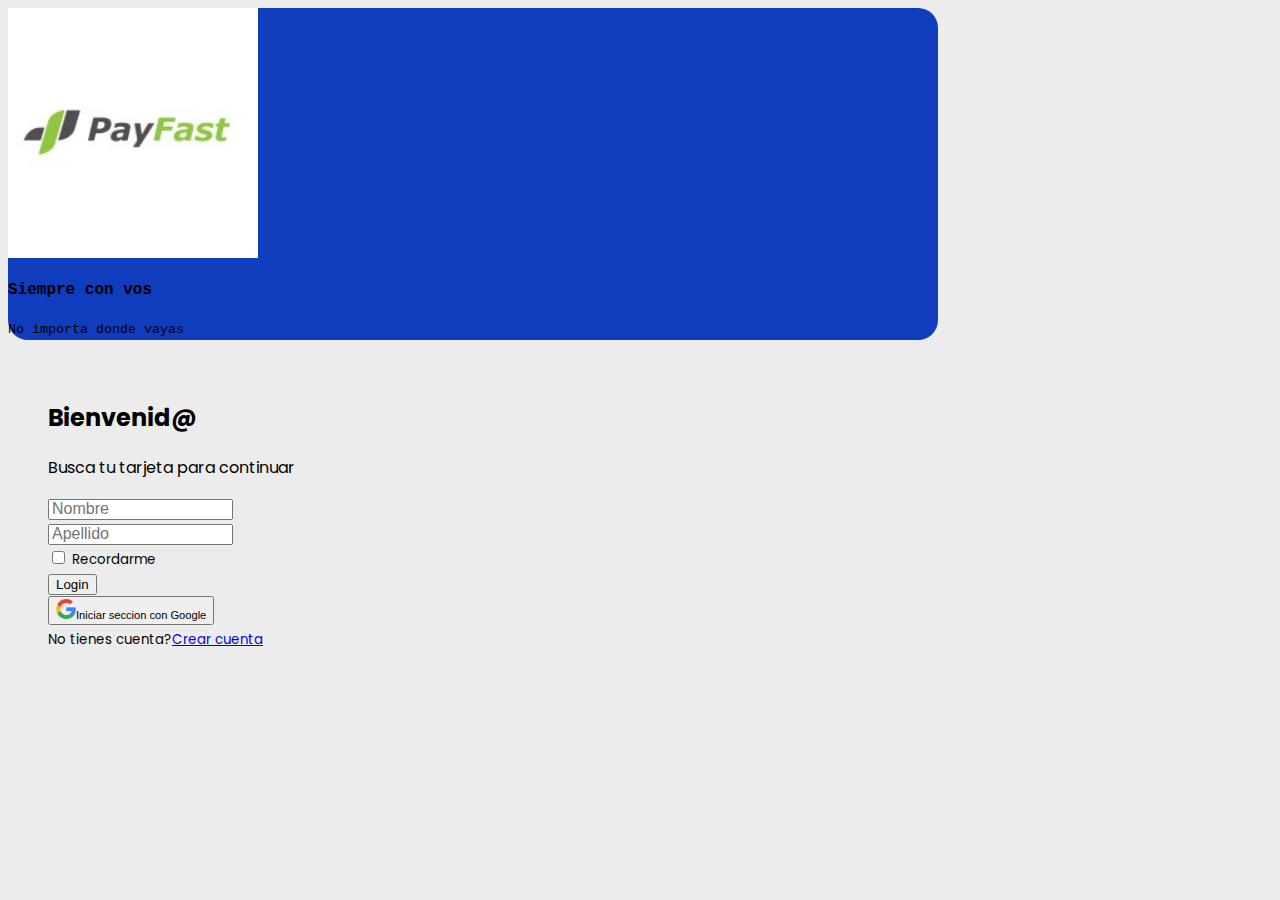
<file: Paginas/iniciar-seccion.html>
<!DOCTYPE html>
<html lang="en">

<head>
    <meta charset="UTF-8">
    <meta http-equiv="X-UA-Compatible" content="IE=edge">
    <meta name="viewport" content="width=device-width, initial-scale=1.0">
    <link href="https://cdn.jsdelivr.net/npm/bootstrap@5.1.3/dist/css/bootstrap.min.css" rel="stylesheet"
        integrity="sha384-1BmE4kWBq78iYhFldvKuhfTAU6auU8tT94WrHftjDbrCEXSU1oBoqyl2QvZ6jIW3" crossorigin="anonymous">
    <link rel="stylesheet" href="../stylesheets/iniciar-seccion.css">
    <title>Login</title>
</head>

<body>

    <!----------------------- Main Container -------------------------->

    <div class="container d-flex justify-content-center align-items-center min-vh-100">

        <!----------------------- Login Container -------------------------->

        <div class="row border rounded-5 p-3 bg-white shadow box-area">

            <!--------------------------- Left Box ----------------------------->

            <div class="col-md-6 rounded-4 d-flex justify-content-center align-items-center flex-column left-box"
                style="background: #103cbe;">
                <div class="featured-image mb-3">
                    <img src="../img/payfast.jpg" class="img-fluid" style="width: 250px;">
                </div>
                <p class="text-white fs-2" style="font-family: 'Courier New', Courier, monospace; font-weight: 600;">
                    Siempre con vos</p>
                <small class="text-white text-wrap text-center"
                    style="width: 17rem;font-family: 'Courier New', Courier, monospace;">No importa donde vayas</small>
            </div>

            <!-------------------- ------ Right Box ---------------------------->

            <div class="col-md-6 right-box">
                <div class="row align-items-center">
                    <div class="header-text mb-4">
                        <h2>Bienvenid@</h2>
                        <p>Busca tu tarjeta para continuar</p>
                    </div>
                    <div class="input-group mb-3">
                        <input type="text" class="form-control form-control-lg bg-light fs-6" placeholder="Nombre"
                            id="nombre">
                    </div>
                    <div class="input-group mb-1">
                        <input type="text" class="form-control form-control-lg bg-light fs-6" placeholder="Apellido"
                            id="apellido">
                    </div>
                    <div class="input-group mb-5 d-flex justify-content-between">
                        <div class="form-check">
                            <input type="checkbox" class="form-check-input" id="formCheck">
                            <label for="formCheck"
                                class="form-check-label text-secondary"><small>Recordarme</small></label>
                        </div>
                    </div>
                    <div class="input-group mb-3">
                        <button class="btn btn-lg btn-primary w-100 fs-6" onclick="comprobar()">Login</button>
                    </div>
                    <div class="input-group mb-3">
                        <button class="btn btn-lg btn-light w-100 fs-6"><img src="../img/google.png" style="width:20px"
                                class="me-2"><small>Iniciar seccion con Google</small></button>
                    </div>
                    <div class="row">
                        <small>No tienes cuenta?<a href="../Paginas/wizard.html">Crear cuenta</a></small>
                    </div>
                </div>
            </div>

        </div>
    </div>

</body>

<script>
    function comprobar() {
        const nombreGuardado = localStorage.getItem('nombre') || undefined
        const apellidoGuardado = localStorage.getItem('apellido') || undefined
        const nombre = document.getElementById('nombre').value
        const apellido = document.getElementById('apellido').value

        console.log(nombreGuardado, nombre)
        if (nombreGuardado === undefined) {
            alert('No encontramos una tarjeta con sus datos')
        } else if (nombre.toLowerCase() === nombreGuardado.toLowerCase() && apellido.toLowerCase() === apellidoGuardado.toLowerCase()) {
            window.location.href = '../Paginas/CrearTarjeta.html'
        } else {
            alert('No encontramos una tarjeta con sus datos')
        }
    }
</script>

</html>
</file>
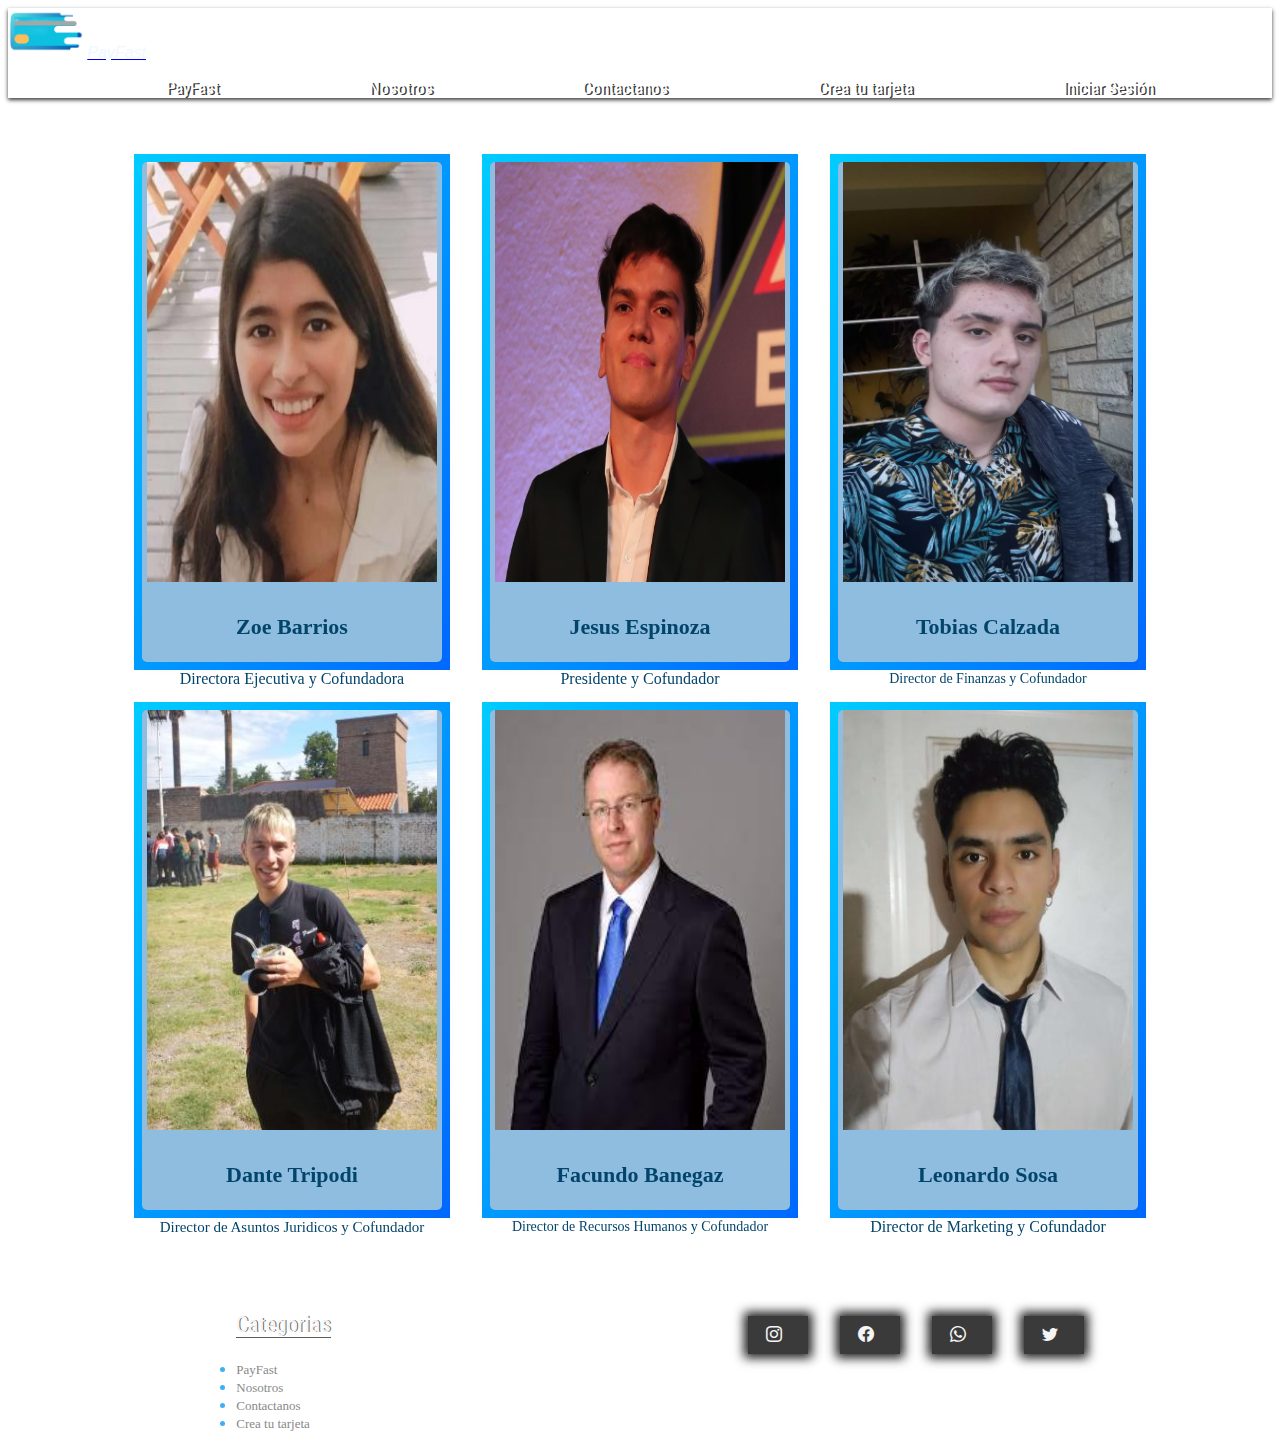
<file: Paginas/Nosotros.html>
<!DOCTYPE html>
<html lang="es">

<head>
  <meta charset="UTF-8">
  <meta name="viewport" content="width=device-width, initial-scale=1" />
  <link href="https://cdn.jsdelivr.net/npm/bootstrap@5.3.0-alpha1/dist/css/bootstrap.min.css" rel="stylesheet"
    integrity="sha384-GLhlTQ8iRABdZLl6O3oVMWSktQOp6b7In1Zl3/Jr59b6EGGoI1aFkw7cmDA6j6gD" crossorigin="anonymous">
  <script src="https://cdn.jsdelivr.net/npm/bootstrap@5.3.0-alpha1/dist/js/bootstrap.bundle.min.js"
    integrity="sha384-w76AqPfDkMBDXo30jS1Sgez6pr3x5MlQ1ZAGC+nuZB+EYdgRZgiwxhTBTkF7CXvN"
    crossorigin="anonymous"></script>

  <link rel="stylesheet" href="../stylesheets/Nosotros.css">
  <link href="../stylesheets/navbar.css" rel="stylesheet">
  <link rel="stylesheet" href="https://cdn.jsdelivr.net/npm/bootstrap-icons@1.10.4/font/bootstrap-icons.css">
  <script id="chatbot" src="//code.tidio.co/rmrbclyzdim7codhspawc2ibbikkh6cm.js" async></script>
  <title>Nuestro personal</title>
</head>

<body>

  <div id="navbar"></div>


  <div class="cards">

    <div class="card card1">

      <div class="card">
        <div class="content">
          <div class="front">
            <div class="animate-bg">

              <img src="../img/zoe.jpg" id="img-card1" height="420px" width="290px">

              <div class="container">
                <p class="font-weight-bold blue-text" style="font-size: 22px; font-weight: bold;">Zoe Barrios</p>
                <p class="font-weight-bold blue-text" style="font-size: 16px">Directora Ejecutiva y Cofundadora</p>
              </div>
            </div>
          </div>
          <div class="back card-body">

            <h4 class="font-weight-bold mb-0">About me</h4>
            <hr>
            <p style="font-size: 14px; font-style: italic;">
              Estudiante de programación en la UTN. En esta empresa me desempeño como coordinadora general del
              desarrollo</p>
            <hr>
            <!-- Social Icons -->
            <ul class="list-inline py-2" style="position: absolute; margin-top: 220px; margin-left: 18px;">
              <li class="list-inline-item"><a class="p-2 fa-lg fb-ic" href="https://es-la.facebook.com/" target="_blank"
                  rel="noopener noreferrer"><i class="bi bi-facebook" style="font-size: 2rem"></i></a>
              </li>
              <li class="list-inline-item"><a class="p-2 fa-lg tw-ic" href="https://twitter.com/?lang=es"
                  target="_blank" rel="noopener noreferrer"><i class="bi bi-twitter" style="font-size: 2rem"></i></a>
              </li>
              <li class="list-inline-item"><a class="p-2 fa-lg ig-ic" href="https://www.instagram.com/" target="_blank"
                  rel="noopener noreferrer"><i class="bi bi-instagram" style="font-size: 2rem"></i></a></li>
              <li class="list-inline-item"><a class="p-2 fa-lg li-ic" href="https://ar.linkedin.com/" target="_blank"
                  rel="noopener noreferrer"><i class="bi bi-linkedin" style="font-size: 2rem"></i></a></li>
            </ul>

          </div>
        </div>
      </div>

    </div>

    <div class="card card2">

      <div class="card">
        <div class="content">
          <div class="front">

            <div class="animate-bg">

              <img src="../img/jesus.jpg" id="img-card1" height="420px" width="290px">

              <p class="font-weight-bold blue-text" style="font-size: 22px; font-weight: bold;">Jesus Espinoza</p>
              <p class="font-weight-bold blue-text" style="font-size: 16px">Presidente y Cofundador</p>
            </div>

          </div>
          <div class="back card-body">

            <h4 class="font-weight-bold mb-0">About me</h4>
            <hr>
            <p style="font-size: 14px; font-style: italic;">
              Estudiante de programación web en HTML, CSS, Javascript.
              Actualemente me encuentro estudiando Analista de Sistemas.</p>
            <hr>
            <!-- Social Icons -->
            <ul class="list-inline py-2" style="position: absolute; margin-top: 190px; margin-left: 18px;">
              <li class="list-inline-item"><a class="p-2 fa-lg fb-ic" href="https://es-la.facebook.com/" target="_blank"
                  rel="noopener noreferrer"><i class="bi bi-facebook" style="font-size: 2rem"></i></a>
              </li>
              <li class="list-inline-item"><a class="p-2 fa-lg tw-ic" href="https://twitter.com/?lang=es"
                  target="_blank" rel="noopener noreferrer"><i class="bi bi-twitter" style="font-size: 2rem"></i></a>
              </li>
              <li class="list-inline-item"><a class="p-2 fa-lg ig-ic" href="https://www.instagram.com/" target="_blank"
                  rel="noopener noreferrer"><i class="bi bi-instagram" style="font-size: 2rem"></i></a></li>
              <li class="list-inline-item"><a class="p-2 fa-lg li-ic" href="https://ar.linkedin.com/" target="_blank"
                  rel="noopener noreferrer"><i class="bi bi-linkedin" style="font-size: 2rem"></i></a></li>
            </ul>

          </div>
        </div>
      </div>


    </div>


    <div class="card card3">

      <div class="card">
        <div class="content">
          <div class="front">

            <div class="animate-bg">

              <img src="../img/tobias.png" id="img-card1" height="420px" width="290px">

              <p class="font-weight-bold blue-text" style="font-size: 22px; font-weight: bold;">Tobias Calzada</p>
              <p class="font-weight-bold blue-text" style="font-size: 14px">Director de Finanzas y
                Cofundador</p>
            </div>

          </div>
          <div class="back card-body">

            <h4 class="font-weight-bold mb-0">About me</h4>
            <hr>
            <p style="font-size: 14px; font-style: italic;">
              Estudiante de programación en Html, CSS, Javascript y React.</p>
            <hr>
            <!-- Social Icons -->
            <ul class="list-inline py-2" style="position: absolute; margin-top: 250px; margin-left: 18px;">
              <li class="list-inline-item"><a class="p-2 fa-lg fb-ic" href="https://es-la.facebook.com/" target="_blank"
                  rel="noopener noreferrer"><i class="bi bi-facebook" style="font-size: 2rem"></i></a>
              </li>
              <li class="list-inline-item"><a class="p-2 fa-lg tw-ic" href="https://twitter.com/?lang=es"
                  target="_blank" rel="noopener noreferrer"><i class="bi bi-twitter" style="font-size: 2rem"></i></a>
              </li>
              <li class="list-inline-item"><a class="p-2 fa-lg ig-ic" href="https://www.instagram.com/" target="_blank"
                  rel="noopener noreferrer"><i class="bi bi-instagram" style="font-size: 2rem"></i></a></li>
              <li class="list-inline-item"><a class="p-2 fa-lg li-ic" href="https://ar.linkedin.com/" target="_blank"
                  rel="noopener noreferrer"><i class="bi bi-linkedin" style="font-size: 2rem"></i></a></li>
            </ul>

          </div>
        </div>
      </div>

    </div>

    <div class="card card4">

      <div class="card">
        <div class="content">
          <div class="front">

            <div class="animate-bg">

              <img src="../img/dante.jpg" id="img-card1" height="420px" width="290px">

              <p class="font-weight-bold blue-text" style="font-size: 22px; font-weight: bold;">Dante Tripodi</p>
              <p class="font-weight-bold blue-text" style="font-size: 15px">Director de Asuntos Juridicos y Cofundador
              </p>
            </div>

          </div>
          <div class="back card-body">

            <h4 class="font-weight-bold mb-0">About me</h4>
            <hr>
            <p style="font-size: 14px; font-style: italic;">
              Estudiante de programación web en Html, CSS y Javascript.</p>
            <hr>
            <!-- Social Icons -->
            <ul class="list-inline py-2" style="position: absolute; margin-top: 250px; margin-left: 18px;">
              <li class="list-inline-item"><a class="p-2 fa-lg fb-ic" href="https://es-la.facebook.com/" target="_blank"
                  rel="noopener noreferrer"><i class="bi bi-facebook" style="font-size: 2rem"></i></a>
              </li>
              <li class="list-inline-item"><a class="p-2 fa-lg tw-ic" href="https://twitter.com/?lang=es"
                  target="_blank" rel="noopener noreferrer"><i class="bi bi-twitter" style="font-size: 2rem"></i></a>
              </li>
              <li class="list-inline-item"><a class="p-2 fa-lg ig-ic" href="https://www.instagram.com/" target="_blank"
                  rel="noopener noreferrer"><i class="bi bi-instagram" style="font-size: 2rem"></i></a></li>
              <li class="list-inline-item"><a class="p-2 fa-lg li-ic" href="https://ar.linkedin.com/" target="_blank"
                  rel="noopener noreferrer"><i class="bi bi-linkedin" style="font-size: 2rem"></i></a></li>
            </ul>

          </div>
        </div>
      </div>

    </div>

    <div class="card card5">

      <div class="card">
        <div class="content">
          <div class="front">

            <div class="animate-bg">

              <img src="../img/facundo.jpg" id="img-card1" height="420px" width="290px">

              <p class="font-weight-bold blue-text" style="font-size: 22px; font-weight: bold;">Facundo Banegaz</p>
              <p class="font-weight-bold blue-text" style="font-size: 14px">Director de Recursos Humanos y Cofundador
              </p>
            </div>

          </div>
          <div class="back card-body">

            <h4 class="font-weight-bold mb-0">About me</h4>
            <hr>
            <p style="font-size: 14px; font-style: italic;">
              Estudiante de programación web en Html, CSS y Javascript.</p>
            <hr>
            <!-- Social Icons -->
            <ul class="list-inline py-2" style="position: absolute; margin-top: 250px; margin-left: 18px;">
              <li class="list-inline-item"><a class="p-2 fa-lg fb-ic" href="https://es-la.facebook.com/" target="_blank"
                  rel="noopener noreferrer"><i class="bi bi-facebook" style="font-size: 2rem"></i></a>
              </li>
              <li class="list-inline-item"><a class="p-2 fa-lg tw-ic" href="https://twitter.com/?lang=es"
                  target="_blank" rel="noopener noreferrer"><i class="bi bi-twitter" style="font-size: 2rem"></i></a>
              </li>
              <li class="list-inline-item"><a class="p-2 fa-lg ig-ic" href="https://www.instagram.com/" target="_blank"
                  rel="noopener noreferrer"><i class="bi bi-instagram" style="font-size: 2rem"></i></a></li>
              <li class="list-inline-item"><a class="p-2 fa-lg li-ic" href="https://ar.linkedin.com/" target="_blank"
                  rel="noopener noreferrer"><i class="bi bi-linkedin" style="font-size: 2rem"></i></a></li>
            </ul>

          </div>
        </div>
      </div>

    </div>

    <div class="card card6">

      <div class="card">
        <div class="content">
          <div class="front">

            <div class="animate-bg">

              <img src="../img/leo.jpg" id="img-card1" height="420px" width="290px">

              <p class="font-weight-bold blue-text" style="font-size: 22px; font-weight: bold;">Leonardo Sosa</p>
              <p class="font-weight-bold blue-text" style="font-size: 16px">Director de Marketing y Cofundador</p>
            </div>

          </div>
          <div class="back card-body">



            <h4 class="font-weight-bold mb-0">About me</h4>
            <hr>
            <p style="font-size: 14px; font-style: italic;">
              Estudiante de programación web en Html, CSS y Javascript.</p>
            <hr>
            <!-- Social Icons -->
            <ul class="list-inline py-2" style="position: absolute; margin-top: 250px; margin-left: 18px;">
              <li class="list-inline-item"><a class="p-2 fa-lg fb-ic" href="https://es-la.facebook.com/" target="_blank"
                  rel="noopener noreferrer"><i class="bi bi-facebook" style="font-size: 2rem"></i></a>
              </li>
              <li class="list-inline-item"><a class="p-2 fa-lg tw-ic" href="https://twitter.com/?lang=es"
                  target="_blank" rel="noopener noreferrer"><i class="bi bi-twitter" style="font-size: 2rem"></i></a>
              </li>
              <li class="list-inline-item"><a class="p-2 fa-lg ig-ic" href="https://www.instagram.com/" target="_blank"
                  rel="noopener noreferrer"><i class="bi bi-instagram" style="font-size: 2rem"></i></a></li>
              <li class="list-inline-item"><a class="p-2 fa-lg li-ic" href="https://ar.linkedin.com/" target="_blank"
                  rel="noopener noreferrer"><i class="bi bi-linkedin" style="font-size: 2rem"></i></a></li>
            </ul>
          </div>
        </div>
      </div>

    </div>

  </div>

  <div id="footer"></div>
  <script src="../Componentes/javascript/cargarNavFoo.js"></script>
</body>

</html>
</file>
<file: stylesheets/iniciar-seccion.css>
@import url('https://fonts.googleapis.com/css2?family=Poppins:wght@400;500&display=swap');

body{
    font-family: 'Poppins', sans-serif;
    background: #ececec;
}

/*------------ Login container ------------*/

.box-area{
    width: 930px;
}

/*------------ Right box ------------*/

.right-box{
    padding: 40px 30px 40px 40px;
}

/*------------ Custom Placeholder ------------*/

::placeholder{
    font-size: 16px;
}

.rounded-4{
    border-radius: 20px;
}
.rounded-5{
    border-radius: 30px;
}


/*------------ For small screens------------*/

@media only screen and (max-width: 768px){

     .box-area{
        margin: 0 10px;

     }
     .left-box{
        height: 100px;
        overflow: hidden;
     }
     .right-box{
        padding: 20px;
     }

}
</file>
<file: stylesheets/Nosotros.css>
.cards {
  display: flex;
  flex-direction: row;
  flex-wrap: wrap;
  width: 90%;
  align-items: center;
  justify-content: center;
  gap: 3rem;
  margin: 0 auto;
  padding: 3rem 0 3rem 0;
}
  
.card {
  width: 300px;
  height: 500px;
  float: left;
  perspective: 500px;
  background-color: white;
  border-color: white;
}

.content {

  position: fixed;
  width: 100%;
  height: 100%;
  box-shadow: 0 0 15px rgba(0, 0, 0, 0.1);
  transition: transform 1s;
  transform-style: preserve-3d;

}

.card:hover .content {

  transform: rotateY(180deg);
  transition: transform 0.5s;
}

.front,
.back {

  position: absolute;
  height: 100%;
  width: 100%;
  background: #8ebddf;
  line-height: 30px;
  color: #03446A;
  text-align: center;
  font-size: 20px;
  border-radius: 5px;
  backface-visibility: hidden;

}

.back {

  font-size: 10px;
  background: #03446A;
  color: white;
  transform: rotateY(180deg);
}


.animate-bg:before,
.animate-bg:after {
  content: '';
  position: absolute;
  left: -8px;
  top: -8px;
  background: linear-gradient(120deg, #00ccff, blue);
  background-size: 300%;
  width: calc(100% + 16px);
  height: calc(100% + 16px);
  z-index: -1;
  animation: BGgradient 15s ease infinite;
}



@keyframes BGgradient {
  0% {
    background-position: 0% 200%;
  }

  50% {
    background-position: 200% 0%;
  }

  100% {
    background-position: 0% 330%;
  }
}

@media (max-width:850px){
  .cards{
    flex-direction: column;
  }
}
</file>
<file: stylesheets/navbar.css>
header {
    font-family: 'Roboto', sans-serif;
    background: url(https://static.vecteezy.com/system/resources/previews/005/201/039/non_2x/modern-luxury-abstract-3d-elegant-black-gradient-wave-shape-layered-background-and-texture-vector.jpg);
    box-sizing: border-box;
}


.navbar {
    box-shadow: 0 2px 4px #393a3a;
    width: 100%;
}

.nombreDeCarta {
    color: rgb(241, 241, 241);
    font-family: 'Roboto Condensed', sans-serif;
}

.tituloLogo {
    color: aliceblue;
}

.navbar-brand img {
    max-height: 50px;
}

.navBar ul {
    display: flex;
    align-items: center;
    flex-direction: row;
    justify-content: space-evenly;
    list-style: none;
    gap: 2em;
}

.navBar ul li {
    position: relative;
}

.navBar ul li .Link {
    display: inline-block;
    text-decoration: none;
    color: rgb(255, 255, 255);
    font-size: 18px;
    text-shadow: 2px 1px rgb(60, 60, 60);
    font-family: 'Roboto Condensed', sans-serif;
}

.navBar ul li .Link {
    font-size: 17px;
}

.navBar ul li::before {
    content: "";
    width: 0%;
    height: 2px;
    background: #3faff4;
    left: 0;
    margin-bottom: 10px;
    bottom: -3px;
    transition: 0.4s ease-out;
}

.navBar ul li:hover::before {
    width: 100%;
}

.navBar ul li:hover {
    scale: 1.1;
}

@media (max-width:800px){
    .navBar {
        display: flex;
        flex-direction: column;
        margin: 0 auto;
        flex-wrap: wrap;
    }
}

@media (max-width:600px){
    .navBar{
        margin: 0;
    }
    .navBar ul{
        flex-direction: column;
    }
}
</file>
